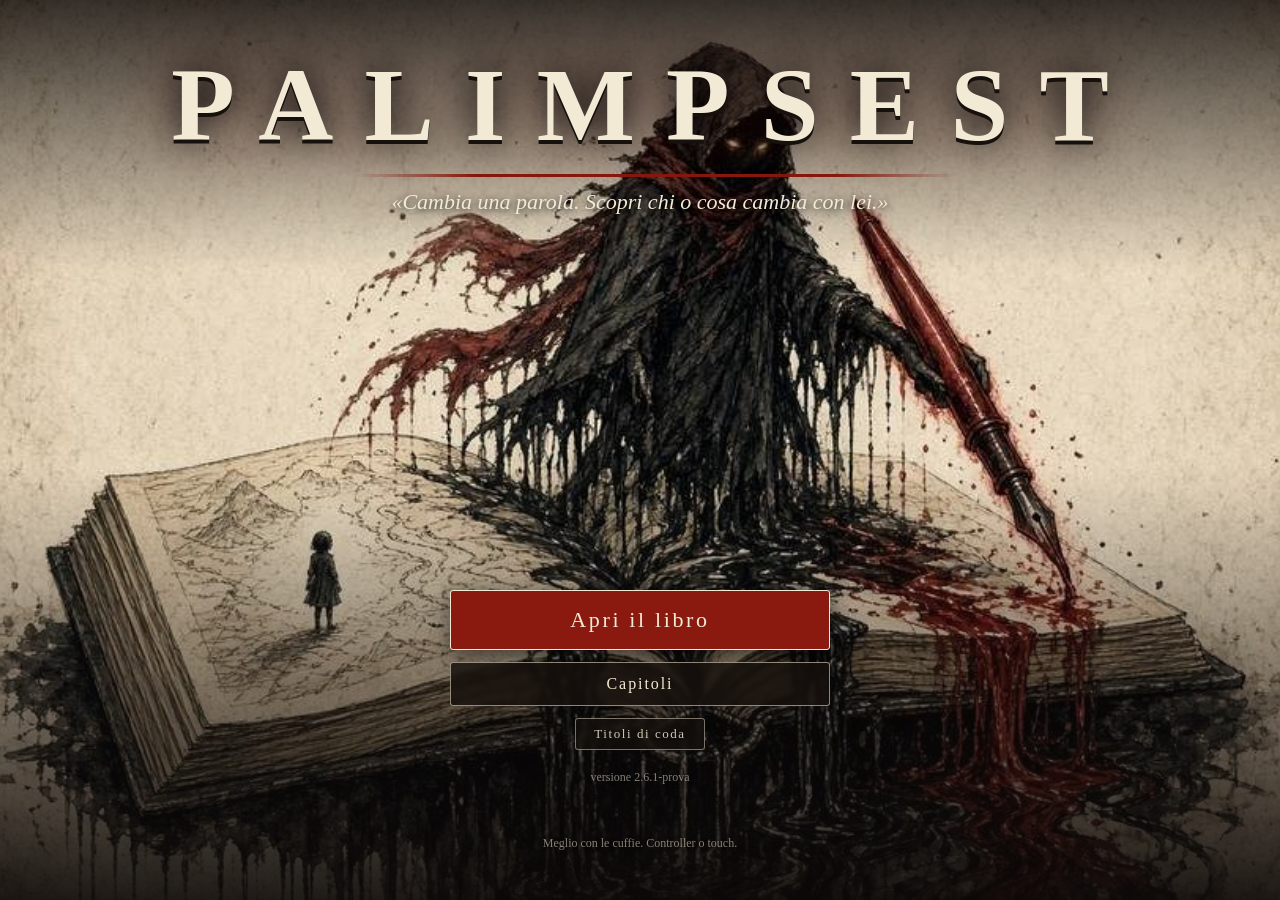
<file: index.html>
<!doctype html>
<html lang="it"><head>
<meta charset="utf-8"><meta http-equiv="Cache-Control" content="no-cache"><meta name="viewport" content="width=device-width,initial-scale=1,maximum-scale=1,user-scalable=no,viewport-fit=cover">
<meta name="apple-mobile-web-app-capable" content="yes"><meta name="apple-mobile-web-app-status-bar-style" content="black-translucent"><meta name="apple-mobile-web-app-title" content="Palimpsest"><meta name="theme-color" content="#16110d">
<title>PALIMPSEST — Cambia una parola</title>
<link rel="stylesheet" href="style.css?v=2.6.1-prova"><link rel="icon" href="icon.svg"><link rel="manifest" href="manifest.webmanifest"><link rel="apple-touch-icon" href="icon-180.png">
<script type="importmap">{"imports":{"three":"./vendor/three.module.js?v=2.6.1-prova"}}</script>
</head><body>
<svg width="0" height="0" style="position:absolute"><filter id="inkEdge"><feTurbulence type="fractalNoise" baseFrequency="0.035" numOctaves="2" seed="3"><animate attributeName="seed" values="1;4;7;2" dur="1.2s" repeatCount="indefinite"/></feTurbulence><feDisplacementMap in="SourceGraphic" scale="6"/></filter></svg>
<div id="loading" aria-live="polite"><div class="lpage">
  <svg id="lArt" viewBox="0 0 640 300" aria-hidden="true">
    <defs><clipPath id="lClip"><rect id="lRev" x="40" y="60" width="0" height="160"/></clipPath>
      <filter id="lRough"><feTurbulence type="fractalNoise" baseFrequency="0.06" numOctaves="2" seed="5"/><feDisplacementMap in="SourceGraphic" scale="3"/></filter></defs>
    <g filter="url(#lRough)">
      <path class="ldrop" d="M320 4 C 326 22 334 30 334 40 A 14 14 0 1 1 306 40 C 306 30 314 22 320 4 Z"/>
      <g class="lsplat"><ellipse cx="320" cy="232" rx="120" ry="9"/><circle cx="196" cy="236" r="5"/><circle cx="452" cy="230" r="4"/><circle cx="236" cy="246" r="3"/><circle cx="410" cy="246" r="6"/><circle cx="470" cy="244" r="2.5"/></g>
      <text id="lWord" x="320" y="178" text-anchor="middle" clip-path="url(#lClip)">PALIMPSEST</text>
      <line class="lrule" x1="150" y1="204" x2="490" y2="204"/>
    </g>
    <g id="lNib"><path d="M0 0 L-9 -46 Q0 -60 9 -46 Z" fill="#16110d"/><path d="M0 0 L0 -30" stroke="#efe5cf" stroke-width="1.4"/><circle cx="0" cy="-32" r="2.6" fill="#efe5cf"/><path d="M-9 -46 L-12 -120 L12 -120 L9 -46 Z" fill="#8a1a10"/></g>
  </svg>
  <div id="lBar"><i id="lFill"></i></div>
  <p id="lText">Si bagna il pennino…</p><p id="lPct">0%</p>
</div></div>
<script>/* v2.6 · schermata di caricamento: si vede subito, prima che arrivi il gioco; main.js le passa l'avanzamento vero */
(function(){ var el=document.getElementById('loading'); if(/[?&]fast/.test(location.search)){ el.remove(); window.LOADING={set:function(){},done:function(){}}; return; }
 var p=0, shown=0, t0=Date.now(), gone=false, fill=document.getElementById('lFill'), pct=document.getElementById('lPct'), txt=document.getElementById('lText'), rev=document.getElementById('lRev'), nib=document.getElementById('lNib');
 var L=['Si bagna il pennino…','Si stendono le tavole di Joseph…','Si cuciono le pagine…','Si accendono le candele…','Il libro si apre…'];
 function draw(){ if(gone) return; var creep=Math.min(.32,(Date.now()-t0)/9000); shown+=(Math.max(p,creep)-shown)*.12; var k=Math.min(1,shown);
  fill.style.width=(k*100).toFixed(1)+'%'; pct.textContent=Math.round(k*100)+'%'; txt.textContent=L[Math.min(L.length-1,Math.floor(k*L.length))];
  var w=Math.min(560,(Date.now()-t0)/2600*560); rev.setAttribute('width',w); nib.setAttribute('transform','translate('+(40+w)+' '+(170+Math.sin(w*.09)*10)+') rotate(28)'); nib.style.opacity=w>=560?0:1; requestAnimationFrame(draw); }
 requestAnimationFrame(draw);
 window.LOADING={ set:function(v){ p=Math.max(p,Math.min(1,v)); }, done:function(){ if(gone||el.classList.contains('out')) return; p=1; var wait=Math.max(0,3000-(Date.now()-t0)); setTimeout(function(){ el.classList.add('out'); setTimeout(function(){ gone=true; el.remove(); },800); },wait); } };
 setTimeout(function(){ window.LOADING.done(); },25000); })();</script>
<canvas id="c"></canvas>
<div id="hurt"></div><div id="ebars"></div><div id="dmg"></div><div id="bossBar" class="hidden"><div class="bname">IL CUSTODE DELLA FENDITURA</div><div class="hbar big"><div class="trail"></div><div class="fill"></div></div></div>
<div id="hud" class="hidden">
  <div id="inkWrap"><div id="inkLabel">INCHIOSTRO</div><div id="inkBar"><div id="inkFill"></div><div id="inkMark"></div></div><div id="inkNum">100</div></div>
  <div id="hp"></div><div id="phpBar" class="hbar"><div class="trail"></div><div class="fill"></div><span id="phpNum"></span></div>
  <div id="room"></div><div id="goal"></div><div id="tut" class="hidden"><span id="tutStep"></span><span id="tutText"></span><button id="tutSkip" type="button">Salta il tutorial ▸▸</button></div>
  <div id="prepared" class="hidden"><span>pronta</span><b id="prepWord"></b></div>
  <div id="hint"></div>
  <div id="toast"></div>
  <div id="topBtns"><button id="bMap" class="hidden" aria-label="Mappa">⌗</button><button id="bBag" aria-label="Borsa">◈</button><button id="bSkills" aria-label="Abilità">✦</button><button id="bJournal" aria-label="Diario">✒︎</button><button id="bPause" aria-label="Pausa">❚❚</button></div>
</div>
<div id="words" class="hidden"><div id="wordTarget"></div><div id="bubbles"></div><div id="preview"><div id="pvText"></div><div id="pvCombo"></div></div><div id="wordHelp"></div></div>
<div id="touch" class="hidden">
  <div id="stickZone"></div><div id="stickBase"><div id="stickKnob"></div></div>
  <div id="fan">
    <button id="tAttack" class="tb big">⟋<small>colpo</small></button>
    <button id="tHeavy" class="tb">⟰<small>forte</small></button>
    <button id="tDodge" class="tb">≋<small>schiva</small></button>
    <button id="tRewrite" class="tb ink">✎<small>riscrivi</small></button>
    <button id="tQuick" class="tb mini">↻<small id="tQuickW">—</small></button>
    <button id="tInteract" class="tb ctx hidden">◉<small id="tInteractL">guarda</small></button>
    <button id="tReset" class="tb mini2">⌫<small>ripristina</small></button>
    <button id="tErase" class="tb mini2 hidden">◌<small>gommino</small></button>
  </div>
</div>
<div id="dialog" class="hidden"><img id="dFace" alt=""><div id="dWho"></div><div id="dText"></div><div id="dNext">▸</div></div>
<div id="vision" class="hidden"><div id="visionText"></div></div>
<div id="skills" class="panel hidden"><h2>Il Pennino</h2><p class="small" id="skDrops"></p><div id="skList"></div><button class="pbtn" id="skClose">Chiudi</button></div>
<div id="opSub" class="hidden"></div><div id="opTitle" class="hidden">PALIMPSEST<small>Capitolo I · La tavola</small></div><div id="curseTag" class="hidden">LENTO</div><div id="bossCard"></div><div id="endPage" class="hidden"><canvas id="endCv" width="900" height="1100"></canvas><p id="endQ"></p><small>tocca per continuare</small></div>
<div id="pageTurn" class="hidden"><div class="pt-page"><div class="pt-text" id="ptText"></div></div></div>
<div id="mapPanel" class="panel hidden"><h2>Il labirinto del filo</h2><canvas id="mapCv" width="720" height="720"></canvas><p class="small">Si disegna da sola mentre cammini. ✦ pagine · ☼ lampade · ✕ il Copista · ◎ la piastra del filo</p><button class="pbtn" id="mapClose">Chiudi</button></div>
<div id="bag" class="panel hidden"><h2>La borsa</h2><div id="bagList"></div><button class="pbtn" id="bagClose">Chiudi</button></div>
<div id="journal" class="panel hidden"><h2>Diario</h2><div id="jList"></div><button class="pbtn" data-close>Chiudi</button></div>
<div id="pause" class="panel hidden"><div id="pMain"><h2>Pausa</h2><p class="psub">«Il libro aspetta. La penna è ferma.»</p>
  <button class="pbtn big" id="pResume">Riprendi</button>
  <button class="pbtn" id="pOptions">Opzioni</button>
  <button class="pbtn" id="pRecompose">Ricomponi prova</button>
  <button class="pbtn" id="pCredits">Titoli di coda</button>
  <button class="pbtn" id="pRestart">Ricomincia il frammento</button>
  <p class="small pkeys">Controller: stick muovi · A interagisci/conferma · X colpo · Y colpo forte · B schiva · RB riscrivi · LB riapplica · Select ripristina frase<br>Tastiera: WASD · J colpo · K forte · Spazio schiva · E interagisci · Q riscrivi · R riapplica · T ripristina · Y ricomponi · Esc pausa</p></div>
  <div id="pOpts" class="hidden"><h2>Opzioni</h2>
  <div class="ogrid"><section><h3>Suono</h3>
  <label>Volume <input type="range" id="oVol" min="0" max="1" step="0.05"></label>
  <label>Musica <input type="range" id="oMus" min="0" max="1" step="0.05"></label></section>
  <section><h3>Gioco</h3>
  <label>Difficoltà <select id="oDiff"><option value="storia">Storia (danni dimezzati, più inchiostro)</option><option value="normale">Normale</option><option value="secco">Inchiostro secco (più dura)</option></select></label>
  <label><input type="checkbox" id="oAim"> Mira assistita (il colpo si gira verso il nemico vicino)</label>
  <label><input type="checkbox" id="oTut"> Tutorial a ogni nuova partita</label>
  <label>Scena di scrittura <select id="oScrivi"><option value="auto">Lunga solo la prima volta, poi un lampo</option><option value="lunga">Sempre lunga</option><option value="off">Spenta</option></select></label>
  <label>Indizi <select id="oHints"><option value="gradi">A gradini (prima cosa fare, poi come)</option><option value="sempre">Sempre completi</option></select></label>
  <label><input type="checkbox" id="oPauseFull"> Lettura a pausa completa (al posto del rallentamento 0,3x)</label>
  <label><input type="checkbox" id="oPanel"> Pannello laterale avanzato (slot)</label></section>
  <section><h3>Vista e accessibilità</h3>
  <label><input type="checkbox" id="oReduce"> Riduci movimento (niente scosse ed effetti forti)</label>
  <label><input type="checkbox" id="oContrast"> Alto contrasto</label>
  <label><input type="checkbox" id="oBig"> Testo grande</label>
  <label>Scossa della camera <input type="range" id="oShake" min="0" max="1.5" step="0.1"></label>
  <label>Velocità del testo <input type="range" id="oText" min="0.5" max="2" step="0.1"></label>
  <label>Qualità <select id="oQ"><option value="alta">Alta (nitida)</option><option value="media">Media (più fluida)</option></select></label></section></div>
  <button class="pbtn big" id="pOptBack">◂ Indietro</button>
  <button class="pbtn small2" id="pTele">Esporta telemetria locale</button></div>
</div>
<div id="title"><div class="tpage"><h1>PALIMPSEST</h1><p class="sub">«Cambia una parola. Scopri chi o cosa cambia con lei.»</p><button id="bContinue" class="pbtn big hidden">Continua</button><button id="bStart" class="pbtn big">Apri il libro</button><button id="bChapters" class="pbtn">Capitoli</button><button id="bReplayIntro" class="pbtn">Rivedi il prologo (film)</button><button id="bCredits" class="pbtn small2">Titoli di coda</button><p class="small" id="ver">versione 2.6.1-prova</p><p class="small" id="tMem"></p><p class="small">Meglio con le cuffie. Controller o touch.</p></div></div>
<div id="chapters" class="hidden"><div class="tpage"><h2>Capitoli</h2><div id="chList"></div><button id="chClose" class="pbtn">Chiudi</button></div></div>
<div id="film" class="hidden"><div class="bar top"></div><div class="bar bot"></div><div id="fFade"></div><div id="fSub"></div><div id="fTitle">PALIMPSEST</div><button id="fVoice">🔊 Voce</button><button id="fSkip">Salta ▸▸</button><div id="fProg"><i></i></div></div>
<div id="credits" class="hidden"><div id="crRoll"></div><button id="crSkip" type="button">Salta ▸▸</button><small id="crHelp">tieni premuto per andare più veloce</small></div>
<div id="fade"></div>
<script type="module" src="src/main.js?v=2.6.1-prova"></script>
</body></html>
</file>
<file: style.css>
:root{--ink:#16110d;--paper:#efe5cf;--red:#8a1a10;--blue:#3fc1ff;--fs:1}
*{box-sizing:border-box;-webkit-tap-highlight-color:transparent;user-select:none;-webkit-user-select:none;-webkit-touch-callout:none}
html,body{margin:0;height:100%;overflow:hidden;background:var(--ink);font-family:Georgia,'Times New Roman',serif;color:var(--ink);touch-action:none;overscroll-behavior:none}
#c{position:fixed;inset:0;width:100%;height:100%;display:block}
.hidden{display:none!important}
#hud{position:fixed;inset:0;pointer-events:none}
#inkWrap{position:absolute;left:calc(22px + env(safe-area-inset-left));top:calc(18px + env(safe-area-inset-top));display:flex;align-items:center;gap:10px;filter:url(#inkEdge)}
#inkLabel{font-size:calc(12px*var(--fs));letter-spacing:.25em;color:var(--paper);opacity:.8}
#inkBar{position:relative;width:min(34vw,300px);height:16px;background:rgba(239,229,207,.18);border:2px solid var(--paper);border-radius:10px;overflow:hidden}
#inkFill{position:absolute;inset:0;width:100%;background:linear-gradient(90deg,#0b0807,#2a1712 70%,#5a1810);transition:width .25s ease}
#inkFill::after{content:'';position:absolute;right:-6px;top:-4px;width:14px;height:24px;border-radius:50%;background:#2a1712;animation:wob 1.1s infinite ease-in-out}
#inkMark{position:absolute;left:25%;top:-2px;bottom:-2px;width:2px;background:var(--red)}
#inkNum{color:var(--paper);font-size:calc(16px*var(--fs));min-width:2.2em}
#inkWrap.low #inkBar{border-color:var(--red);animation:pulse 0.8s infinite}
#inkWrap.safe #inkLabel::after{content:' · zona sicura';color:#cdbf9f;letter-spacing:.05em}
@keyframes wob{50%{transform:scaleY(.8) translateX(2px)}}
@keyframes pulse{50%{opacity:.55}}
#hp{position:absolute;left:calc(22px + env(safe-area-inset-left));top:calc(48px + env(safe-area-inset-top));display:flex;gap:6px}
#hp i{width:16px;height:20px;background:var(--paper);border-radius:50% 50% 50% 50%/60% 60% 40% 40%;transform:rotate(180deg);display:block;transition:.3s}
#hp i.off{background:transparent;border:2px solid rgba(239,229,207,.4)}
#room{position:absolute;top:calc(18px + env(safe-area-inset-top));left:50%;transform:translateX(-50%);color:var(--paper);font-style:italic;font-size:calc(15px*var(--fs));opacity:.75;letter-spacing:.08em}
#prepared{position:absolute;left:calc(22px + env(safe-area-inset-left));top:calc(80px + env(safe-area-inset-top));color:var(--paper);font-size:calc(13px*var(--fs))}
#prepared b{margin-left:8px;padding:2px 10px;border:2px dashed var(--paper);border-radius:12px;letter-spacing:.12em}
#hint{position:absolute;bottom:calc(24px + env(safe-area-inset-bottom));left:50%;transform:translateX(-50%);max-width:60vw;text-align:center;color:var(--paper);font-style:italic;font-size:calc(18px*var(--fs));text-shadow:0 2px 8px #000;transition:opacity .5s}
#toast{position:absolute;top:11%;left:50%;transform:translateX(-50%);color:var(--paper);font-size:calc(26px*var(--fs));letter-spacing:.2em;text-shadow:0 0 18px #000;opacity:0;transition:opacity .4s;text-align:center;white-space:nowrap}
#toast.on{opacity:1}
#topBtns{position:absolute;right:calc(18px + env(safe-area-inset-right));top:calc(14px + env(safe-area-inset-top));display:flex;gap:10px;pointer-events:auto}
#topBtns button{width:46px;height:46px;border-radius:50%;border:2px solid var(--paper);background:rgba(22,17,13,.5);color:var(--paper);font-size:18px}
/* Parole Fluttuanti */
#words{position:fixed;inset:0;pointer-events:none;transition:opacity .3s}
#words.faded{opacity:.42}
#words.faded .bubble{pointer-events:none}
#wordTarget{position:absolute;color:var(--paper);font-style:italic;font-size:calc(14px*var(--fs));transform:translate(-50%,-100%);text-shadow:0 1px 6px #000;white-space:nowrap}
.bubble{position:absolute;transform:translate(-50%,-50%);pointer-events:auto;padding:14px 22px;min-width:120px;text-align:center;font-weight:bold;letter-spacing:.14em;font-size:calc(20px*var(--fs));color:var(--paper);
  background:radial-gradient(ellipse at 40% 35%,#3a2a22,#0d0908 70%);border-radius:48% 52% 45% 55%/55% 45% 55% 45%;box-shadow:0 8px 24px rgba(0,0,0,.55);filter:url(#inkEdge);transition:transform .15s,box-shadow .15s;animation:bIn .35s cubic-bezier(.2,1.6,.4,1) both}
.bubble.state{outline:3px dashed rgba(239,229,207,.75);outline-offset:4px}
.bubble.temperament{animation:bIn .35s cubic-bezier(.2,1.6,.4,1) both,sway 1.6s ease-in-out .35s infinite}
.bubble.element::after{content:'';position:absolute;left:50%;top:100%;width:3px;height:26px;background:linear-gradient(var(--blue),transparent);animation:prop 1s linear infinite}
.bubble.sel{transform:translate(-50%,-50%) scale(1.18);box-shadow:0 0 0 3px var(--paper),0 0 34px rgba(239,229,207,.45)}
.bubble.active{color:#e4b19a}
.bubble.active::before{content:'attiva';position:absolute;top:-18px;left:50%;transform:translateX(-50%);font-size:11px;letter-spacing:.1em;font-weight:normal;color:#e4b19a}
.bubble.ripple{animation:ripple .12s ease-out 3}
.bubble.reset{font-size:calc(14px*var(--fs));min-width:90px;background:rgba(239,229,207,.15)}
.bubble.side{position:relative;transform:none;left:auto!important;top:auto!important;display:block;margin:8px 0}
@keyframes bIn{from{transform:translate(-50%,-50%) scale(.2);opacity:0}}
@keyframes sway{50%{margin-left:6px}}
@keyframes prop{from{opacity:1;height:0}to{opacity:0;height:30px}}
@keyframes ripple{50%{transform:translate(-50%,-50%) scale(1.25) skewX(6deg)}}
#preview{position:absolute;left:50%;bottom:calc(150px + env(safe-area-inset-bottom));transform:translateX(-50%);max-width:min(560px,80vw);text-align:center;color:var(--paper);font-size:calc(17px*var(--fs));font-style:italic;text-shadow:0 2px 8px #000}
#pvCombo{margin-top:8px;color:#f0b48a;font-size:calc(15px*var(--fs))}
#pvCombo:not(:empty)::before{content:'✦ combinazione: '}
#wordHelp{position:absolute;left:50%;bottom:calc(110px + env(safe-area-inset-bottom));transform:translateX(-50%);color:rgba(239,229,207,.6);font-size:calc(13px*var(--fs))}
#words.sidePanel #bubbles{position:absolute;right:20px;top:20%;width:220px;pointer-events:auto}
/* touch */
#touch{position:fixed;inset:0;pointer-events:none}
#stickZone{position:absolute;left:0;top:15%;bottom:0;width:48%;pointer-events:auto}
#stickBase{display:none;position:absolute;width:130px;height:130px;margin:-65px 0 0 -65px;border-radius:50%;border:2px solid rgba(239,229,207,.45);background:rgba(22,17,13,.25)}
#stickKnob{position:absolute;left:50%;top:50%;width:58px;height:58px;border-radius:50%;background:rgba(239,229,207,.75);transform:translate(-50%,-50%)}
#fan{position:absolute;right:calc(18px + env(safe-area-inset-right));bottom:calc(18px + env(safe-area-inset-bottom));width:290px;height:290px;pointer-events:none}
.tb{position:absolute;pointer-events:auto;border-radius:50%;border:2px solid rgba(239,229,207,.75);background:rgba(22,17,13,.55);color:var(--paper);font-size:26px;width:72px;height:72px;display:flex;flex-direction:column;align-items:center;justify-content:center;font-family:inherit;touch-action:none}
.tb small{font-size:10px;letter-spacing:.06em;margin-top:2px;opacity:.85}
.tb.on{background:rgba(239,229,207,.35);transform:scale(.93)}
.tb.big{width:104px;height:104px;right:0;bottom:0;font-size:36px}
#tHeavy{right:118px;bottom:6px}
#tDodge{right:12px;bottom:118px}
#tRewrite{right:100px;bottom:100px;background:rgba(90,24,16,.7)}
#tQuick{right:196px;bottom:118px;width:58px;height:58px}
#tReset{right:118px;bottom:196px;width:52px;height:52px;font-size:18px}
#tInteract{right:200px;bottom:20px;width:78px;height:78px;background:rgba(239,229,207,.25);animation:pulse 1.2s infinite}
/* dialoghi e pannelli */
#dialog{position:fixed;left:50%;bottom:calc(140px + env(safe-area-inset-bottom));transform:translateX(-50%);width:min(680px,86vw);background:var(--paper);padding:16px 22px 18px;border-radius:4px;box-shadow:0 10px 40px rgba(0,0,0,.6);filter:url(#inkEdge);pointer-events:auto}
#dWho{font-size:calc(13px*var(--fs));letter-spacing:.2em;text-transform:uppercase;color:var(--red);margin-bottom:6px}
#dText{font-size:calc(19px*var(--fs));line-height:1.4;min-height:2.8em}
#dNext{position:absolute;right:14px;bottom:8px;animation:pulse 1s infinite}
#vision{position:fixed;inset:0;pointer-events:none;background:radial-gradient(ellipse at center,transparent 40%,rgba(10,6,5,.75))}
#visionText{position:absolute;top:14%;left:50%;transform:translateX(-50%);width:min(620px,84vw);text-align:center;color:var(--paper);font-style:italic;font-size:calc(19px*var(--fs))}
.panel{position:fixed;left:50%;top:50%;transform:translate(-50%,-50%);width:min(560px,90vw);max-height:86vh;overflow:auto;background:var(--paper);padding:22px 28px;border-radius:4px;box-shadow:0 20px 60px rgba(0,0,0,.7);font-size:calc(16px*var(--fs))}
.panel h2{margin:0 0 12px;letter-spacing:.2em}.panel h3{margin:18px 0 6px;font-size:14px;letter-spacing:.2em}
.panel label{display:block;margin:8px 0}.panel input[type=range]{width:55%;vertical-align:middle}
.pbtn{display:block;width:100%;margin:8px 0;padding:12px;font-family:inherit;font-size:calc(16px*var(--fs));background:var(--ink);color:var(--paper);border:0;border-radius:3px;letter-spacing:.12em}
.pbtn.big{font-size:20px;padding:16px}.pbtn.sel{outline:3px solid var(--red)}
.small{font-size:12px;opacity:.7;line-height:1.5}
#jList p{margin:6px 0;padding-left:12px;border-left:3px solid var(--red)}
#title{position:fixed;inset:0;display:flex;align-items:center;justify-content:center;background:radial-gradient(ellipse at center,rgba(42,32,26,.25),rgba(11,8,7,.85))}
.tpage{animation:tIn 1.4s cubic-bezier(.2,.9,.3,1) both}@keyframes tIn{from{opacity:0;transform:rotate(-4deg) translateY(30px) scale(.95)}}
#controls{position:fixed;left:50%;top:58%;transform:translate(-50%,-50%);background:rgba(239,229,207,.94);padding:14px 22px;border-radius:3px;font-size:calc(15px*var(--fs));line-height:1.6;box-shadow:0 10px 40px rgba(0,0,0,.6);z-index:8;transition:opacity .8s;pointer-events:none;filter:url(#inkEdge)}
.tpage{background:var(--paper);width:min(520px,86vw);padding:44px 36px;text-align:center;box-shadow:0 30px 80px #000;transform:rotate(-1deg);filter:url(#inkEdge)}
.tpage h1{font-size:46px;letter-spacing:.28em;margin:0 0 10px}.sub{font-style:italic}
#fade{position:fixed;inset:0;background:#0b0807;opacity:0;pointer-events:none;transition:opacity .6s}
body.contrast #hint,body.contrast #preview{background:#000;color:#fff;padding:6px 12px}
body.big{--fs:1.3}
.inkpop{position:fixed;left:calc(330px + env(safe-area-inset-left));top:18px;color:#efe5cf;font-size:15px;pointer-events:none;font-style:italic}
#hud{z-index:2}#touch{z-index:3}#words{z-index:5}#dialog{z-index:6}#vision{z-index:7}.panel{z-index:10}#title{z-index:12}#fade{z-index:20}.bubble{z-index:5}
@media (orientation:portrait){#room{top:calc(80px + env(safe-area-inset-top))}#prepared{top:calc(110px + env(safe-area-inset-top))}#fan{transform:scale(.92);transform-origin:right bottom}}

#goal{position:absolute;top:calc(44px + env(safe-area-inset-top));left:50%;transform:translateX(-50%);max-width:min(620px,70vw);text-align:center;color:#f3e6c8;font-size:calc(16px*var(--fs));background:rgba(22,17,13,.55);padding:5px 14px;border-radius:14px;border:1px solid rgba(239,229,207,.35)}
#goal:empty{display:none}#goal.flash{animation:gflash 1.2s ease}@keyframes gflash{0%{background:rgba(138,26,16,.85)}100%{background:rgba(22,17,13,.55)}}
@media (orientation:portrait){#goal{top:calc(108px + env(safe-area-inset-top));max-width:86vw}#prepared{top:calc(150px + env(safe-area-inset-top))}}

#cine{position:fixed;inset:0;z-index:15;background:radial-gradient(ellipse at center,#f3ead6 0%,#e6d9bc 60%,#b9a684 100%);display:flex;flex-direction:column;align-items:center;justify-content:center;transition:opacity .6s}
#cine.out{opacity:0}
#cine::before{content:'';position:absolute;inset:0;background:radial-gradient(ellipse at center,transparent 55%,rgba(30,20,12,.55));pointer-events:none}
#cArt{width:min(86vw,900px);height:min(56vh,560px)}#cArt svg{width:100%;height:100%}
#cText{max-width:min(760px,86vw);min-height:4.5em;text-align:center;font-size:calc(22px*var(--fs));line-height:1.45;color:#16110d;font-style:italic;margin-top:10px}
#cDots{display:flex;gap:8px;margin-top:14px}#cDots i{width:10px;height:10px;border-radius:50%;border:2px solid #16110d}#cDots i.on{background:#16110d}
#cSkip{position:absolute;top:calc(18px + env(safe-area-inset-top));right:calc(20px + env(safe-area-inset-right));font-family:Georgia,serif;font-size:18px;padding:10px 18px;background:rgba(22,17,13,.85);color:#efe5cf;border:0;border-radius:22px;z-index:2}
#cHelp{position:absolute;bottom:calc(16px + env(safe-area-inset-bottom));font-size:13px;opacity:.6}
.ink{stroke-dasharray:1600;stroke-dashoffset:1600;animation:draw var(--t) cubic-bezier(.4,0,.2,1) var(--d) forwards}
@keyframes draw{to{stroke-dashoffset:0}}
.fade{opacity:0;animation:fin 1s ease var(--d) forwards}@keyframes fin{to{opacity:1}}
.drip{opacity:0;animation:drip 1.6s ease-in var(--d) infinite}@keyframes drip{0%{opacity:1;transform:translateY(0) scale(1)}80%{opacity:1;transform:translateY(60px) scale(.6,1.4)}100%{opacity:0;transform:translateY(70px) scale(1.6,.3)}}
.wob{animation:wob2 3s ease-in-out infinite;transform-origin:400px 280px}@keyframes wob2{50%{transform:scale(1.04,.96) translateY(4px)}}

#film{position:fixed;inset:0;z-index:15;pointer-events:auto}
#film .bar{position:absolute;left:0;right:0;height:11vh;background:#050302}#film .top{top:0}#film .bot{bottom:0}
#fFade{position:absolute;inset:0;background:#050302;opacity:1;transition:opacity .7s;pointer-events:none}
#fSub{position:absolute;left:50%;bottom:calc(11vh + 14px);transform:translateX(-50%);max-width:min(900px,88vw);text-align:center;color:#f6efdc;font-size:calc(22px*var(--fs));line-height:1.35;text-shadow:0 2px 4px #000,0 0 12px #000;background:rgba(5,3,2,.45);padding:6px 14px;border-radius:6px;transition:opacity .25s}
#fSub:empty{display:none}
#fTitle{position:absolute;top:42%;width:100%;text-align:center;font-size:min(10vw,96px);letter-spacing:.25em;color:#efe5cf;text-shadow:0 0 30px #8a1a10;opacity:0;transition:opacity 1.2s;pointer-events:none}#fTitle.on{opacity:1}
#fSkip,#fVoice{position:absolute;top:calc(11vh + 12px);font-family:Georgia,serif;font-size:17px;padding:9px 16px;background:rgba(22,17,13,.8);color:#efe5cf;border:1px solid rgba(239,229,207,.4);border-radius:20px}
#fSkip{right:calc(18px + env(safe-area-inset-right))}#fVoice{left:calc(18px + env(safe-area-inset-left))}
#fProg{position:absolute;bottom:calc(11vh - 6px);left:0;right:0;height:3px}#fProg i{display:block;height:100%;width:0;background:#8a1a10}

#tut{position:absolute;top:calc(84px + env(safe-area-inset-top));left:50%;transform:translateX(-50%);max-width:min(640px,80vw);background:#efe5cf;color:#16110d;border:3px solid #16110d;border-radius:10px;padding:10px 16px 12px;font-size:calc(19px*var(--fs));line-height:1.3;box-shadow:0 6px 0 rgba(10,6,4,.5);text-align:center;pointer-events:none;animation:tutIn .35s ease}
#tutStep{display:block;font-size:12px;letter-spacing:.15em;text-transform:uppercase;color:#8a1a10;margin-bottom:3px}
@keyframes tutIn{from{opacity:0;transform:translate(-50%,-8px)}}
.tutPulse{animation:tutPulse 1s ease-in-out infinite !important;box-shadow:0 0 0 4px #c8321e,0 0 24px 8px rgba(200,50,30,.7) !important}
@keyframes tutPulse{50%{box-shadow:0 0 0 8px rgba(200,50,30,.5),0 0 36px 14px rgba(200,50,30,.35)}}
@media (orientation:portrait){#tut{top:calc(150px + env(safe-area-inset-top));max-width:90vw}}

.hbar{position:relative;height:12px;background:rgba(10,6,4,.75);border:2px solid #efe5cf;border-radius:3px;overflow:hidden}
.hbar .trail,.hbar .fill{position:absolute;left:0;top:0;bottom:0;width:100%}
.hbar .trail{background:#fff4dc;transition:width .55s ease-in .35s}
.hbar .fill{background:linear-gradient(#d8402a,#8a1a10);transition:width .08s}
.hbar.hit{animation:barHit .25s}@keyframes barHit{30%{transform:translateX(-3px);border-color:#fff}60%{transform:translateX(3px)}}
#phpBar{position:absolute;top:calc(40px + env(safe-area-inset-top));left:calc(16px + env(safe-area-inset-left));width:min(260px,30vw);height:16px}
#phpBar span{position:absolute;right:6px;top:-1px;font-size:12px;color:#fff;text-shadow:0 1px 2px #000}
#hp{display:none}
#ebars{position:fixed;inset:0;pointer-events:none;z-index:4}
.ebar{position:absolute;width:110px;transform:translate(-50%,-50%)}.ebar .hbar{height:10px;border-width:1.5px}
.ebar .lbl{font-size:13px;font-weight:bold;letter-spacing:.04em;color:#efe5cf;text-align:center;text-shadow:0 1px 2px #000,0 0 4px #000;margin-bottom:2px}
#bossBar{position:fixed;left:50%;transform:translateX(-50%);top:calc(150px + env(safe-area-inset-top));width:min(620px,56vw);z-index:5;pointer-events:none;text-align:center}
#bossBar .bname{color:#efe5cf;letter-spacing:.2em;font-size:14px;text-shadow:0 2px 4px #000;margin-bottom:4px}
#bossBar .hbar{height:18px;border-width:3px}
@media (orientation:portrait){#bossBar{top:calc(150px + env(safe-area-inset-top));width:80vw}}
#dmg{position:fixed;inset:0;pointer-events:none;z-index:6}
.dn{position:absolute;transform:translate(-50%,-50%);font:bold 30px Georgia,serif;color:#fff4dc;-webkit-text-stroke:2px #16110d;paint-order:stroke fill;text-shadow:0 3px 0 #16110d;animation:dn .9s ease-out forwards}
.dn.big{font-size:44px;color:#ffcf5a}.dn.ink{font:italic 700 34px Georgia,serif;color:#16110d;-webkit-text-stroke:3px #efe5cf;text-shadow:0 2px 0 rgba(22,17,13,.4)}.dn.ink.big{font-size:48px;color:#8a1a10}.dn.player{color:#ff4a30}.dn.block{font-size:20px;color:#bfb39a}
@keyframes dn{0%{transform:translate(-50%,-50%) scale(1.6);opacity:1}20%{transform:translate(-50%,-80%) scale(1)}100%{transform:translate(-50%,-220%) scale(.9);opacity:0}}
#hurt{position:fixed;inset:0;pointer-events:none;z-index:7;opacity:0;background:radial-gradient(ellipse at center,rgba(200,20,10,0) 40%,rgba(200,20,10,.75) 100%)}
#hurt.on{animation:hurt .5s ease-out}@keyframes hurt{0%{opacity:1}100%{opacity:0}}

#chapters{position:fixed;inset:0;z-index:12;background:rgba(10,6,4,.7);display:flex;align-items:center;justify-content:center}
#chList{display:flex;flex-direction:column;gap:8px;margin:12px 0;min-width:min(460px,80vw)}
.chap{font-family:Georgia,serif;text-align:left;padding:12px 16px;background:#efe5cf;border:2px solid #16110d;border-radius:8px;font-size:18px;color:#16110d}
.chap small{display:block;font-size:13px;opacity:.75;margin-top:3px}.chap.locked{opacity:.45}
#chapters .tpage{background:#efe5cf;opacity:1}
.bubble.weight{border-bottom:5px double rgba(239,229,207,.8)}

/* v1.5 · gommino, albero del pennino, transizioni */
#tErase{right:200px;bottom:196px;width:58px;height:58px;font-size:22px;background:rgba(60,40,70,.6)}
#tErase.cd{opacity:.35}
#skList{display:grid;gap:10px;margin:10px 0}
.sk{display:flex;justify-content:space-between;align-items:center;gap:12px;padding:10px 14px;border:1.5px solid rgba(239,229,207,.5);border-radius:10px;background:rgba(22,17,13,.35);text-align:left}
.sk b{font-size:17px}.sk p{margin:2px 0 0;font-size:13px;opacity:.85}.sk button{min-width:96px;min-height:48px;border-radius:24px;border:2px solid var(--paper);background:rgba(138,36,22,.75);color:var(--paper);font-size:15px}
.sk.own{border-color:#d8a63a}.sk.own button{background:rgba(216,166,58,.35)}.sk.lock{opacity:.5}
#bSkills.has{animation:pulse 1.2s infinite;color:#ffcf5a;border-color:#ffcf5a}
#pageTurn{position:fixed;inset:0;z-index:19;pointer-events:none;perspective:1600px}
#pageTurn .pt-page{position:absolute;inset:0;background:#efe5cf url() ;transform-origin:left center;box-shadow:0 0 80px rgba(0,0,0,.6);display:flex;align-items:center;justify-content:center}
#pageTurn .pt-text{font:italic 34px Georgia,serif;color:#2a1f16;max-width:70%;text-align:center;line-height:1.4}
#pageTurn.turn .pt-page{animation:ptTurn 2.2s ease-in-out forwards}
#pageTurn.rise .pt-page{animation:ptRise 2.2s ease-in-out forwards;transform-origin:center bottom}
#pageTurn.build .pt-page{animation:ptBuild 2.2s ease-in-out forwards}
@keyframes ptTurn{0%{transform:rotateY(-100deg);opacity:0}30%{transform:rotateY(0);opacity:1}70%{transform:rotateY(0);opacity:1}100%{transform:rotateY(100deg);opacity:0}}
@keyframes ptRise{0%{transform:translateY(100%)}30%,70%{transform:translateY(0)}100%{transform:translateY(-100%)}}
@keyframes ptBuild{0%{clip-path:inset(0 100% 0 0)}30%,70%{clip-path:inset(0 0 0 0)}100%{clip-path:inset(0 0 0 100%)}}

/* v1.6 */
.sk b{font-size:22px}.sk p{font-size:17px;line-height:1.35}#skDrops{font-size:17px}#skills h2{font-size:30px}#skills{max-width:min(760px,92vw)}
#opSub{position:fixed;left:50%;bottom:16%;transform:translateX(-50%);z-index:8;font:italic 32px Georgia,serif;color:#f3ead6;text-shadow:0 2px 6px #000,0 0 18px #000;text-align:center;max-width:80vw;pointer-events:none;transition:opacity .6s}
#opTitle{position:fixed;inset:0;z-index:18;display:flex;flex-direction:column;align-items:center;justify-content:center;font:74px Georgia,serif;letter-spacing:.3em;color:#f3ead6;background:radial-gradient(ellipse at center,rgba(20,14,10,.55),rgba(10,7,5,.92));pointer-events:none;animation:opT 3.6s ease forwards}
#opTitle small{font:italic 26px Georgia,serif;letter-spacing:.1em;margin-top:18px;opacity:.85}
@keyframes opT{0%{opacity:0;letter-spacing:.6em}25%{opacity:1}80%{opacity:1;letter-spacing:.3em}100%{opacity:0}}
#curseTag{position:fixed;z-index:4;transform:translate(-50%,-50%) rotateX(55deg);font:bold 30px Georgia,serif;letter-spacing:.2em;color:#2a0f0a;text-shadow:0 0 6px rgba(200,40,20,.8);pointer-events:none}
#curseTag.on{color:#8a1a10;text-shadow:0 0 10px rgba(255,60,30,.9);animation:pulse 1s infinite}
#endPage{position:fixed;inset:0;z-index:16;background:#efe5cf;display:flex;flex-direction:column;align-items:center;justify-content:center;gap:14px;animation:fadeIn 1.5s ease}
#endPage canvas{height:62vh;width:auto;max-width:90vw}
#endQ{font:italic 30px Georgia,serif;color:#1b130e;max-width:80vw;text-align:center;margin:0;min-height:2.6em}
#endQ .wet{color:#120c0a;text-shadow:0 0 1px #000,0 1px 3px rgba(60,40,120,.45)}
#endPage small{font:14px Georgia,serif;color:#5a4a3a}
@keyframes fadeIn{from{opacity:0}to{opacity:1}}

#miniBar{position:fixed;left:50%;transform:translateX(-50%);top:calc(150px + env(safe-area-inset-top));width:min(460px,50vw);z-index:5;pointer-events:none;text-align:center}#miniBar .bname{color:#efe5cf;letter-spacing:.2em;font-size:14px;text-shadow:0 2px 4px #000;margin-bottom:4px}#miniBar .hbar{height:14px;border:2px solid #efe5cf;background:rgba(0,0,0,.5)}#miniBar .hbar i{display:block;height:100%;background:#8a1a10;width:100%}
body.filming #hud,body.filming #touch,body.filming #dialog,body.filming #toast,body.filming #topBtns{opacity:0!important;pointer-events:none}
/* v2.0 · prologo come un film: niente HUD, solo ✎ quando serve scrivere PONTE */
body.cine #inkWrap,body.cine #hp,body.cine #phpBar,body.cine #room,body.cine #goal,body.cine #prepared,body.cine #bSkills,body.cine #bJournal,body.cine #fan .tb,body.cine #tut,body.cine #toast{opacity:0!important;pointer-events:none!important;transition:opacity .6s}
body.cine.cine-gap #tRewrite{opacity:1!important;pointer-events:auto!important}
/* v2.0 · colonna in alto senza sovrapposizioni: stanza → obiettivo → annuncio → tutorial / barra del boss */
#toast{top:calc(84px + env(safe-area-inset-top))}
#tut{top:calc(128px + env(safe-area-inset-top))}
#bossBar,#miniBar{top:calc(128px + env(safe-area-inset-top))}
body.tutOn #toast{top:calc(196px + env(safe-area-inset-top));font-size:calc(20px*var(--fs))}
/* il dialogo non copre il ventaglio dei pulsanti touch */
#dialog{left:calc((100vw - 320px) / 2);width:min(680px,calc(100vw - 360px))}
@media (orientation:portrait){
  #toast{top:calc(146px + env(safe-area-inset-top))}
  #tut,#bossBar,#miniBar{top:calc(190px + env(safe-area-inset-top))}
  body.tutOn #toast{top:calc(268px + env(safe-area-inset-top))}
  #dialog{left:50%;width:min(680px,90vw);bottom:calc(310px + env(safe-area-inset-bottom))}
  #hint{left:calc(20px + env(safe-area-inset-left));transform:none;max-width:calc(100vw - 340px);text-align:left}
  #opSub{bottom:30%}
}
/* v2.0 · momento del boss: scritta grande che si stampa e svanisce */
#bossCard{position:fixed;left:50%;top:38%;transform:translate(-50%,-50%) scale(1.15);z-index:9;pointer-events:none;opacity:0;text-align:center;color:#f3ead6;font:700 calc(46px*var(--fs)) Georgia,serif;letter-spacing:.22em;text-shadow:0 3px 0 #16110d,0 0 30px #000,0 0 60px rgba(138,26,16,.6);white-space:nowrap}
#bossCard small{display:block;font:italic calc(20px*var(--fs)) Georgia,serif;letter-spacing:.08em;margin-top:8px;color:#e9d9b8}
#bossCard.on{animation:bossCard 2.2s ease-out forwards}
@keyframes bossCard{0%{opacity:0;transform:translate(-50%,-50%) scale(1.25);filter:blur(6px)}12%{opacity:1;transform:translate(-50%,-50%) scale(1);filter:blur(0)}75%{opacity:1}100%{opacity:0;transform:translate(-50%,-50%) scale(.98)}}
@media (orientation:portrait){#bossCard{font-size:calc(34px*var(--fs));top:34%}}
body.reduce-motion #bossCard.on{animation-duration:2.6s}
/* v2.0 · ritratti a inchiostro nei dialoghi */
#dFace{float:left;width:92px;height:92px;object-fit:cover;margin:-6px 14px 4px -6px;border-radius:3px;border:3px solid #16110d;box-shadow:0 3px 0 rgba(22,17,13,.5),inset 0 0 12px rgba(22,17,13,.4);filter:sepia(.12) contrast(1.04)}
#dialog::after{content:"";display:block;clear:both}
@media (orientation:portrait){#dFace{width:68px;height:68px}}
#bossCard.combo{color:#f3ead6;font-size:calc(34px*var(--fs));text-shadow:0 3px 0 #16110d,0 0 30px #000,0 0 50px rgba(63,193,255,.45)}
#bossCard.combo small{max-width:70vw;white-space:normal;margin:10px auto 0}
/* v2.0 · mappa del labirinto */
#mapPanel canvas{width:min(72vh,86vw);height:min(72vh,86vw);display:block;margin:6px auto;box-shadow:0 6px 24px rgba(0,0,0,.45);border-radius:2px}
#bMap{font-size:22px}
/* v2.1 · borsa e commissioni */
#bag .item{display:flex;gap:12px;align-items:flex-start;margin:8px 0;padding:8px;border:1.5px solid rgba(22,17,13,.25);border-radius:6px}
#bag .item img{width:64px;height:64px;object-fit:cover;flex:none;border-radius:4px;border:2px solid #16110d;box-shadow:0 2px 0 rgba(22,17,13,.4)}
#bag .item p{margin:3px 0;font-size:calc(14px*var(--fs))}#bag .item small,#bag .quest small{opacity:.65;font-style:italic;display:block}
#bag .quest{margin:8px 0;padding:8px 10px;border-left:4px solid #8a2416;background:rgba(22,17,13,.06)}#bag .quest.done{border-color:#4a6a3a;opacity:.75}
#bag .quest p{margin:4px 0 0}
#bBag.has{box-shadow:0 0 0 3px #d8a63a,0 0 14px #d8a63a}
/* v2.1 · barra del Ladro (vita + sacca d'inchiostro rubato) e pagina della lettera di Ilde */
#ladroBar{position:fixed;left:50%;transform:translateX(-50%);top:calc(128px + env(safe-area-inset-top));width:min(520px,56vw);z-index:5;pointer-events:none;text-align:center}
#ladroBar .bname{color:#efe5cf;letter-spacing:.2em;font-size:14px;text-shadow:0 2px 4px #000;margin-bottom:4px}
#ladroBar .hbar{height:14px;border:3px solid #16110d;background:rgba(22,17,13,.6);border-radius:3px;overflow:hidden}#ladroBar .hbar i{display:block;height:100%;background:#8a1a10;transition:width .2s}
#ladroBar .sack{height:7px;margin:3px auto 0;width:70%;background:rgba(22,17,13,.6);border-radius:3px;overflow:hidden}#ladroBar .sack i{display:block;height:100%;background:#3fc1ff;transition:width .2s}
@media (orientation:portrait){#ladroBar{top:calc(190px + env(safe-area-inset-top));width:80vw}}
#letterPage{position:fixed;left:50%;top:44%;transform:translate(-50%,-50%) rotate(-2deg) scale(.9);z-index:7;opacity:0;pointer-events:none;transition:opacity 1.2s,transform 1.4s ease-out;filter:url(#inkEdge) drop-shadow(0 18px 40px rgba(0,0,0,.6))}
#letterPage canvas{width:min(46vh,70vw);height:auto;display:block}
#letterPage.on{opacity:1;transform:translate(-50%,-50%) rotate(-1deg) scale(1)}#letterPage.off{opacity:0}
@media (orientation:portrait){#letterPage{top:38%}}
/* v2.2 · tavole a tutto schermo (cinePlate) e sfondi dei dialoghi (backPlate) */
#plate{position:fixed;inset:0;background:#0b0807;opacity:0;transition:opacity .55s ease;pointer-events:none;overflow:hidden}
#plate.cine{z-index:14}#plate.back{z-index:5;background:transparent}#plate.on{opacity:1}#plate.cine.on{pointer-events:auto}
#plate .pimg{position:absolute;inset:-2%;background:center/cover no-repeat;animation:plKB 12s ease-out forwards;filter:sepia(.08) contrast(1.03)}
#plate .pimg::after{content:'';position:absolute;inset:0;background:radial-gradient(ellipse at center,rgba(0,0,0,0) 55%,rgba(11,8,7,.55) 100%),linear-gradient(to top,rgba(11,8,7,.82) 0,rgba(11,8,7,.45) 18%,rgba(11,8,7,0) 34%)}
#plate.back .pimg::after{background:radial-gradient(ellipse at center,rgba(0,0,0,0) 55%,rgba(11,8,7,.5) 100%)}
#plate.back .pimg{filter:sepia(.1) brightness(.92)}
@keyframes plKB{from{transform:scale(1.02)}to{transform:scale(1.1) translate(-1%,-.6%)}}
#plate .pcap{position:absolute;left:6vw;right:6vw;bottom:9vh;text-align:center;font:italic clamp(20px,3.2vw,34px) Georgia,serif;color:#f3ead6;text-shadow:0 2px 10px #000,0 0 2px #000;letter-spacing:.02em;opacity:0;animation:plCap 1.2s .5s ease-out forwards}
@keyframes plCap{from{opacity:0;transform:translateY(8px)}to{opacity:1;transform:none}}
#plate .pskip{position:absolute;right:3vw;bottom:3vh;font:italic 14px Georgia,serif;color:rgba(243,234,214,.6);opacity:0;animation:plCap 1s 1.6s forwards}
#plate.back .pcap,#plate.back .pskip{display:none}
@media (prefers-reduced-motion:reduce){#plate .pimg{animation:none}}
#title{background:radial-gradient(ellipse at center,rgba(11,8,7,.05) 30%,rgba(11,8,7,.75)),url(assets/scene/copertina.jpg) center/cover no-repeat,#0b0807}
#title .tpage{background:rgba(239,229,207,.9)}

/* v2.4 · regia: bande nere da film e HUD nascosto durante le inquadrature */
#regiaBars{position:fixed;inset:0;pointer-events:none;z-index:13}#regiaBars i{position:absolute;left:0;right:0;height:0;background:#050302;transition:height .6s cubic-bezier(.3,.8,.3,1)}#regiaBars i:first-child{top:0}#regiaBars i:last-child{bottom:0}
body.regia #regiaBars i{height:10.5vh}
body.regia #hud,body.regia #words{opacity:0!important;pointer-events:none!important;transition:opacity .4s}body.regia #touch{opacity:.35;transition:opacity .4s} /* i comandi restano usabili: durante la ripresa si cammina */

/* v2.4 · la scrittura */
#scrivi{position:fixed;inset:0;width:100vw;height:100vh;z-index:15;display:none;opacity:1;transition:opacity .35s}#scrivi.out{opacity:0;pointer-events:none}

/* v2.4 · presentazione dei boss: la frase di storia tra le bande nere */
#bossLore{position:fixed;left:8vw;right:8vw;bottom:3.2vh;z-index:14;text-align:center;color:#f3ead6;font:italic clamp(17px,2.4vw,26px) Georgia,serif;text-shadow:0 2px 8px #000;opacity:0;pointer-events:none}

/* v2.4 · barra del Compositore: come quella del Copista */
#compoBar{position:fixed;left:50%;transform:translateX(-50%);top:calc(150px + env(safe-area-inset-top));width:min(460px,50vw);z-index:5;pointer-events:none;text-align:center}#compoBar .bname{color:#efe5cf;letter-spacing:.2em;font-size:14px;text-shadow:0 2px 4px #000;margin-bottom:4px}#compoBar .hbar{height:14px;border:2px solid #efe5cf;background:rgba(0,0,0,.5)}#compoBar .hbar i{display:block;height:100%;background:#8a1a10;width:100%}
#bossBar,#compoBar{top:calc(128px + env(safe-area-inset-top))}
  #tut,#bossBar,#compoBar{top:calc(190px + env(safe-area-inset-top))}

/* v2.5 · tutorial: pulsante per saltarlo */
#tutSkip{display:block;margin:8px auto 0;pointer-events:auto;background:none;border:0;color:#6b4a2a;font:italic calc(14px*var(--fs)) Georgia,serif;text-decoration:underline;cursor:pointer;padding:6px 10px}
#tut{pointer-events:auto}
/* v2.5 · consiglio per installarlo su iPad */
#a2hs{margin-top:14px;font:italic 15px Georgia,serif;color:#3a2a1e;border-top:1px solid rgba(22,17,13,.25);padding-top:10px}#a2hs button{display:block;margin:8px auto 0;background:#16110d;color:#efe5cf;border:0;padding:6px 14px;font:14px Georgia,serif;border-radius:4px}

/* v2.6 · titolo «ufficiale»: la copertina si vede tutta, logo in alto, pulsanti in basso */
#title{background:linear-gradient(to bottom,rgba(11,8,7,.8) 0,rgba(11,8,7,0) 30%,rgba(11,8,7,0) 52%,rgba(11,8,7,.9) 100%),url(assets/scene/copertina.jpg) center/cover no-repeat,#0b0807}
#title .tpage{background:none;box-shadow:none;transform:none;filter:none;animation:tFade 1.6s ease-out both;width:100%;height:100%;padding:calc(5vh + env(safe-area-inset-top)) 6vw calc(4vh + env(safe-area-inset-bottom));display:flex;flex-direction:column;align-items:center;box-sizing:border-box}
@keyframes tFade{from{opacity:0}}
#title h1{font-size:clamp(40px,8.5vw,104px);letter-spacing:.3em;margin:0;padding-left:.3em;color:#f3ead6;text-shadow:0 4px 0 #16110d,0 0 36px #000,0 0 80px rgba(138,26,16,.5);font-weight:700}
#title h1::after{content:'';display:block;height:3px;margin:10px auto 0;width:62%;background:linear-gradient(to right,transparent,#8a1a10 20%,#8a1a10 80%,transparent)}
#title .sub{color:#f3ead6;text-shadow:0 2px 8px #000;font-size:clamp(15px,2vw,22px);margin:12px 0 auto}
#title .pbtn{width:min(380px,74vw);background:rgba(22,17,13,.82);border:1.5px solid rgba(243,234,214,.55);color:#f3ead6;backdrop-filter:blur(2px);margin:6px 0}
#title .pbtn.big{background:#8a1a10;border-color:#f3ead6;font-size:22px;box-shadow:0 6px 24px rgba(0,0,0,.6)}
#title .small,#title #ver,#title p.small{color:rgba(243,234,214,.75);text-shadow:0 1px 4px #000}
#title #a2hs{color:#f3ead6;border-top-color:rgba(243,234,214,.3);max-width:560px;text-shadow:0 1px 4px #000}

/* ================= v2.6 · giro grafico parte 2: HUD, pausa, opzioni, caricamento e titoli di coda nello stile del titolo ================= */
:root{--cream:#f3ead6;--inkbg:rgba(22,17,13,.82);--line:rgba(243,234,214,.55);--oldpaper:radial-gradient(ellipse at 22% 18%,rgba(160,120,70,.22),transparent 38%),radial-gradient(ellipse at 80% 75%,rgba(140,96,50,.24),transparent 42%),radial-gradient(circle at 62% 30%,rgba(120,80,40,.12),transparent 18%),radial-gradient(ellipse at center,#f1e7d1 30%,#e2d3b2 100%)}
/* HUD: inchiostro su carta, bordi sottili color crema, rosso per ciò che conta */
#inkLabel{color:var(--cream);opacity:.9;letter-spacing:.32em;text-shadow:0 1px 0 #16110d,0 0 8px #000}
#inkBar{background:var(--inkbg);border:1.5px solid var(--line);border-radius:12px 4px 10px 5px/5px 10px 4px 12px;box-shadow:0 4px 14px rgba(0,0,0,.5)}
#inkFill{background:linear-gradient(90deg,#0b0807,#2a1712 62%,#8a1a10)}
#inkNum{color:var(--cream);text-shadow:0 1px 0 #16110d,0 0 8px #000;font-variant-numeric:oldstyle-nums}
#phpBar{border:1.5px solid var(--line)!important;border-radius:5px 12px 4px 10px/10px 4px 12px 5px;background:var(--inkbg);box-shadow:0 4px 14px rgba(0,0,0,.5)}
#phpBar .fill{background:linear-gradient(#b8301e,#8a1a10 55%,#5a1008)}
#phpBar span{font-family:Georgia,serif;letter-spacing:.08em;color:var(--cream)}
#room{color:var(--cream);font-style:normal;text-transform:uppercase;letter-spacing:.32em;font-size:calc(12px*var(--fs));opacity:.92;text-shadow:0 2px 0 #16110d,0 0 14px #000;white-space:nowrap}
#room::after{content:'';display:block;height:2px;margin:5px auto 0;width:70%;background:linear-gradient(to right,transparent,#8a1a10 20%,#8a1a10 80%,transparent)}
#goal{background:var(--inkbg);border:1.5px solid var(--line);border-radius:3px;color:var(--cream);box-shadow:0 6px 20px rgba(0,0,0,.5);letter-spacing:.03em}
#goal.flash{animation:gflash26 1.2s ease}@keyframes gflash26{0%{background:#8a1a10;border-color:var(--cream)}100%{background:var(--inkbg)}}
#toast{color:var(--cream);letter-spacing:.3em;text-shadow:0 3px 0 #16110d,0 0 24px #000,0 0 60px rgba(138,26,16,.55)}
#hint{color:var(--cream);text-shadow:0 2px 0 #16110d,0 0 12px #000}
#topBtns button{background:var(--inkbg);border:1.5px solid var(--line);color:var(--cream);box-shadow:0 4px 14px rgba(0,0,0,.55);font-family:Georgia,serif}
#topBtns button:active{background:#8a1a10;border-color:var(--cream)}
.tb{background:var(--inkbg);border:1.5px solid var(--line);color:var(--cream);box-shadow:0 6px 18px rgba(0,0,0,.5)}
.tb small{font-family:Georgia,serif;letter-spacing:.1em}
.tb.on{background:#8a1a10;border-color:var(--cream)}
#tRewrite{background:#8a1a10;border-color:var(--cream)}
#bossBar .bname,#miniBar .bname,#compoBar .bname{color:var(--cream);letter-spacing:.32em;text-shadow:0 2px 0 #16110d,0 0 14px #000}
.hbar{border-color:var(--line)}
/* pannelli (borsa, diario, mappa, abilità): pagina di carta con intestazione come il titolo e pulsanti d'inchiostro */
.panel{background:var(--oldpaper);border:1.5px solid rgba(22,17,13,.55);box-shadow:0 0 0 6px rgba(22,17,13,.82),0 0 0 7.5px var(--line),0 30px 80px rgba(0,0,0,.75);border-radius:3px}
.panel h2{text-transform:uppercase;letter-spacing:.3em;text-align:center;font-weight:700}
.panel h2::after{content:'';display:block;height:2px;margin:8px auto 0;width:60%;background:linear-gradient(to right,transparent,#8a1a10 20%,#8a1a10 80%,transparent)}
.panel .pbtn{background:rgba(22,17,13,.88);border:1.5px solid rgba(22,17,13,.9);color:var(--cream);box-shadow:0 4px 12px rgba(0,0,0,.35)}
/* pausa: come la schermata del titolo (tavola sullo sfondo, colonna di pulsanti) */
#pause{position:fixed;inset:0;left:0;top:0;transform:none;width:auto;max-width:none;max-height:none;border:0;border-radius:0;padding:calc(6vh + env(safe-area-inset-top)) 6vw calc(4vh + env(safe-area-inset-bottom));box-shadow:none;overflow:auto;
  background:radial-gradient(ellipse at center,rgba(11,8,7,.45) 0,rgba(11,8,7,.9) 75%),linear-gradient(to bottom,rgba(11,8,7,.75),rgba(11,8,7,.2) 35%,rgba(11,8,7,.85)),url(assets/scene/copertina2.jpg) center/cover no-repeat,#0b0807;background-blend-mode:normal;color:var(--cream);animation:tFade .35s ease-out both}
#pause h2{font-size:clamp(30px,5.5vw,64px);letter-spacing:.3em;padding-left:.3em;color:var(--cream);text-shadow:0 4px 0 #16110d,0 0 36px #000,0 0 80px rgba(138,26,16,.5);margin:0 0 4px}
#pause h2::after{width:50%;height:3px}
#pause .psub{text-align:center;font-style:italic;color:var(--cream);text-shadow:0 2px 8px #000;margin:4px 0 22px;font-size:clamp(14px,1.8vw,19px)}
#pMain,#pOpts{max-width:780px;margin:0 auto;display:flex;flex-direction:column;align-items:center}
#pause .pbtn{width:min(380px,74vw);background:var(--inkbg);border:1.5px solid var(--line);color:var(--cream);margin:6px 0;border-radius:3px;box-shadow:0 6px 20px rgba(0,0,0,.5)}
#pause .pbtn.big{background:#8a1a10;border-color:var(--cream);font-size:20px}
#pause .pbtn.small2,#title .pbtn.small2{width:auto;padding:7px 18px;font-size:13px;opacity:.85}
#pause .pkeys{color:rgba(243,234,214,.7);text-align:center;max-width:620px;margin-top:18px;text-shadow:0 1px 4px #000;opacity:1}
/* opzioni: tre schede d'inchiostro con titoli come il logo */
#pOpts .ogrid{display:grid;grid-template-columns:repeat(auto-fit,minmax(230px,1fr));gap:14px;width:100%;margin:8px 0 12px}
#pOpts section{background:var(--inkbg);border:1.5px solid var(--line);border-radius:3px;padding:12px 16px 10px;box-shadow:0 8px 24px rgba(0,0,0,.5)}
#pOpts h3{margin:0 0 8px;font-size:12px;letter-spacing:.32em;text-transform:uppercase;color:var(--cream);text-align:center}
#pOpts h3::after{content:'';display:block;height:2px;margin:6px auto 0;width:50%;background:linear-gradient(to right,transparent,#8a1a10 20%,#8a1a10 80%,transparent)}
#pOpts label{display:block;margin:9px 0;color:var(--cream);font-size:calc(15px*var(--fs));line-height:1.35}
#pOpts input[type=range]{-webkit-appearance:none;appearance:none;width:100%;height:18px;background:transparent;display:block;margin-top:4px}
#pOpts input[type=range]::-webkit-slider-runnable-track{height:4px;border-radius:2px;background:linear-gradient(to right,rgba(243,234,214,.75),rgba(243,234,214,.35))}
#pOpts input[type=range]::-webkit-slider-thumb{-webkit-appearance:none;width:18px;height:18px;margin-top:-7px;border-radius:50% 45% 55% 50%;background:#8a1a10;border:1.5px solid var(--cream);box-shadow:0 2px 6px #000}
#pOpts input[type=range]::-moz-range-track{height:4px;background:rgba(243,234,214,.6)}#pOpts input[type=range]::-moz-range-thumb{width:16px;height:16px;border-radius:50%;background:#8a1a10;border:1.5px solid var(--cream)}
#pOpts input[type=checkbox]{-webkit-appearance:none;appearance:none;width:19px;height:19px;vertical-align:-4px;margin:0 6px 0 0;border:1.5px solid var(--cream);border-radius:3px 5px 3px 4px;background:rgba(11,8,7,.5);position:relative}
#pOpts input[type=checkbox]:checked{background:#8a1a10}
#pOpts input[type=checkbox]:checked::after{content:'✓';position:absolute;left:3px;top:-3px;color:var(--cream);font-size:16px;font-weight:700}
#pOpts select{display:block;width:100%;margin-top:4px;padding:7px 8px;font:calc(14px*var(--fs)) Georgia,serif;color:var(--cream);background:rgba(11,8,7,.7);border:1.5px solid var(--line);border-radius:3px}
#pOpts select option{background:#16110d;color:var(--cream)}
/* schermata di caricamento: una goccia d'inchiostro cade, il pennino scrive PALIMPSEST, la barra si riempie */
#loading{position:fixed;inset:0;z-index:40;pointer-events:none;display:flex;align-items:center;justify-content:center;
  background:var(--oldpaper);box-shadow:inset 0 0 160px rgba(60,38,20,.6);transition:opacity .8s ease}
#loading.out{opacity:0}
#loading .lpage{width:min(720px,90vw);text-align:center;color:#16110d}
#lArt{width:100%;height:auto;overflow:visible}
#lWord{font:700 64px Georgia,'Times New Roman',serif;letter-spacing:.28em;fill:#16110d;stroke:#16110d;stroke-width:.6}
.lrule{stroke:#8a1a10;stroke-width:3;stroke-linecap:round;stroke-dasharray:340;stroke-dashoffset:340;animation:lDraw 1.4s 2.4s ease-out forwards}
.ldrop{fill:#16110d;transform-origin:320px 40px;animation:lDrop 1s cubic-bezier(.5,0,.9,.6) both}
.lsplat{fill:#8a1a10;opacity:0;transform-origin:320px 232px;animation:lSplat .5s .95s ease-out forwards}
@keyframes lDrop{0%{transform:translateY(-40px) scaleY(.8)}88%{transform:translateY(180px) scaleY(1.25);opacity:1}100%{transform:translateY(196px) scale(2.2,.15);opacity:0}}
@keyframes lSplat{0%{opacity:0;transform:scale(.2,1)}60%{opacity:.85;transform:scale(1.08,1)}100%{opacity:.7;transform:scale(1)}}
@keyframes lDraw{to{stroke-dashoffset:0}}
#lBar{position:relative;width:min(420px,70vw);height:9px;margin:4px auto 0;border:1.5px solid #16110d;border-radius:8px 3px 7px 4px/4px 7px 3px 8px;background:rgba(22,17,13,.08);overflow:hidden}
#lFill{position:absolute;left:0;top:0;bottom:0;width:0;background:linear-gradient(90deg,#16110d,#2a1712 75%,#8a1a10)}
#lText{font:italic 18px Georgia,serif;margin:12px 0 2px;color:#3a2a1e}#lPct{font:13px Georgia,serif;letter-spacing:.2em;margin:0;color:#5a4636}
/* titoli di coda: carta invecchiata, nomi in inchiostro, tavole di Joseph che scorrono */
#credits{position:fixed;inset:0;z-index:16;overflow:hidden;background:var(--oldpaper);box-shadow:inset 0 0 180px rgba(60,38,20,.6);color:#16110d;animation:tFade 1s ease-out both;pointer-events:auto}
#credits::before,#credits::after{content:'';position:absolute;left:0;right:0;height:18vh;z-index:2;pointer-events:none}
#credits::before{top:0;background:linear-gradient(#e2d6bc,rgba(226,214,188,0))}#credits::after{bottom:0;background:linear-gradient(rgba(226,214,188,0),#e2d6bc)}
#crRoll{position:absolute;left:50%;top:0;width:min(720px,88vw);transform:translate(-50%,100vh);text-align:center;will-change:transform}
#crRoll h1{font-size:clamp(40px,7vw,84px);letter-spacing:.3em;padding-left:.3em;margin:0;color:#16110d;text-shadow:0 3px 0 rgba(138,26,16,.25)}
#crRoll h1::after,#crRoll h2::after{content:'';display:block;height:3px;margin:10px auto 0;width:55%;background:linear-gradient(to right,transparent,#8a1a10 20%,#8a1a10 80%,transparent)}
#crRoll h2{font-size:15px;letter-spacing:.34em;text-transform:uppercase;color:#8a1a10;margin:64px 0 10px}
#crRoll h2::after{height:2px;width:30%;margin-top:6px}
#crRoll .who{font-size:clamp(22px,3vw,32px);margin:6px 0;font-weight:700}
#crRoll .what{font-style:italic;font-size:17px;color:#3a2a1e;margin:2px 0}
#crRoll .sub{font-style:italic;font-size:19px;margin:14px 0 0}
#crRoll .plates{display:flex;gap:12px;justify-content:center;margin:26px 0 6px;flex-wrap:wrap}
#crRoll .plates img{width:min(200px,26vw);height:auto;border:2px solid #16110d;box-shadow:0 0 0 5px #efe5cf,0 0 0 6.5px rgba(22,17,13,.5),0 10px 24px rgba(40,24,12,.45);transform:rotate(var(--r,0deg))}
#crRoll .cap{font-size:13px;font-style:italic;color:#5a4636;margin:10px 0 0}
#crRoll .fine{font-size:clamp(60px,10vw,120px);color:#8a1a10;font-style:italic;margin:70px 0 8px;letter-spacing:.05em}
#crRoll .lic{font-size:13px;color:#5a4636;margin:4px 0}
#crSkip{position:absolute;z-index:3;top:calc(18px + env(safe-area-inset-top));right:calc(20px + env(safe-area-inset-right));font:17px Georgia,serif;padding:9px 18px;background:rgba(22,17,13,.85);color:var(--cream);border:1.5px solid var(--line);border-radius:3px}
#crHelp{position:absolute;z-index:3;bottom:calc(14px + env(safe-area-inset-bottom));left:0;right:0;text-align:center;font-style:italic;font-size:13px;color:#5a4636}

/* v2.6.1: barre dei boss di capitolo più grosse e più leggibili */
#bossBar,#miniBar{width:min(760px,70vw)}
#bossBar .bname,#miniBar .bname{font-size:17px;letter-spacing:.28em}
#bossBar .hbar,#miniBar .hbar{height:22px;border-width:3px;border-style:solid;border-color:#efe5cf;background:rgba(0,0,0,.55)}
@media (orientation:portrait){#bossBar,#miniBar{width:86vw}}
</file>
